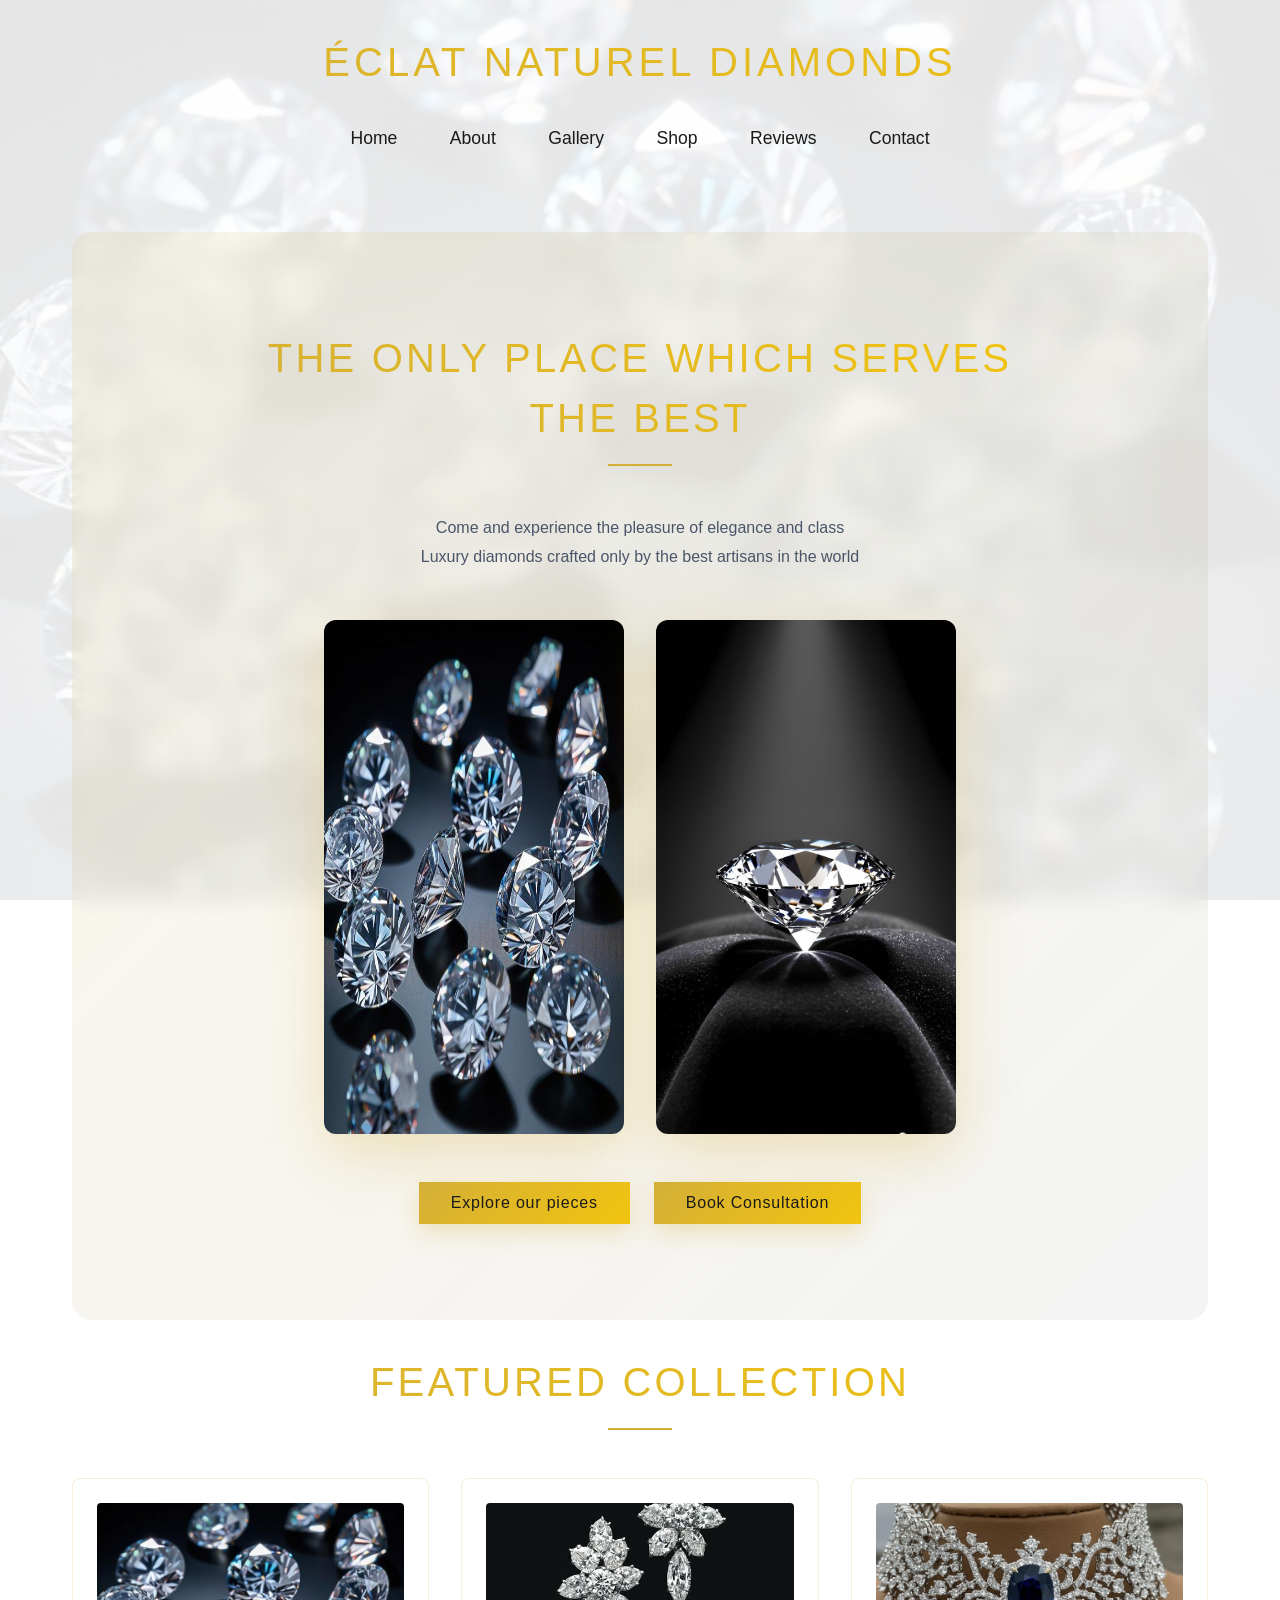
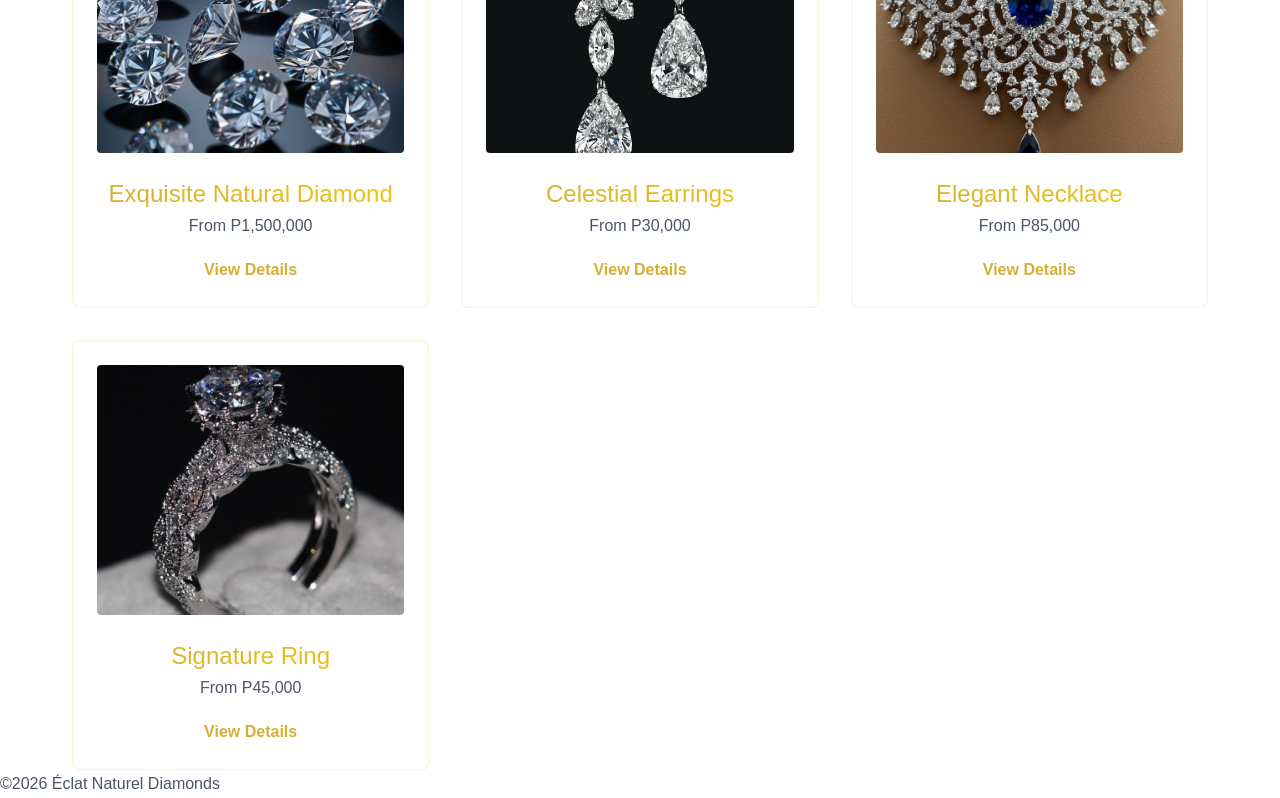
<file: index.html>
<!DOCTYPE html>
<html lang="en">

<head>
    <meta charset="UTF-8"> 

    <meta name="viewport" content="width=device-width, initial-scale=1.0"> 

    <title>Éclat Naturel Diamonds</title> 
    <link rel="stylesheet" href="style.css">
</head>
<body>
    <header>
        <center>
        <h1>ÉCLAT NATUREL DIAMONDS</h1>
        </center>
        
        <nav>
            <center>
                <a href="index.html">Home</a>
                <a href="about.html">About</a>
                <a href="gallery.html">Gallery</a>
                <a href="shop.html">Shop</a>
                <a href="review.html">Reviews</a>
                <a href="contact.html">Contact</a>
                </center>             
        </nav>
    </header>

    

    <main class="container">
        <section class="hero fade-in">
            <div class="hero-content">
             <h2 class="section-title sparkle">THE ONLY PLACE WHICH SERVES THE BEST</h2>
             <p>Come and experience the pleasure of elegance and class</p>  
             <p>Luxury diamonds crafted only by the best artisans in the world</p>
             <div class="hero-images">
               <img src="pics for web/diamond1.jpg" alt="Luxury Diamond" class="hero-img">
               <img src="pics for web/diamond 2 bac.jpg" alt="Diamond Back View" class="hero-img">
             </div>
           
            <div class="hero-buttons">
            <a href="gallery.html"><button class="fade-in">Explore our pieces</button></a>
            <a href="contact.html"><button class="fade-in">Book Consultation</button></a>
            </div>
            </div>
        </section>

        <section class="featured">
            <h2 class="section-title">FEATURED COLLECTION</h2>

            <div class="products">
                <div class="product fade-in">
                    <img src="pics for web/diamond1.jpg" alt="Exquisite Natural Diamond">
                    <h3>Exquisite Natural Diamond</h3>
                    <p>From P1,500,000</p>
                    <a href="shop.html">View Details</a>
                </div>

                <div class="product fade-in">
                    <img src="pics for web/earings1.jpg" alt="Celestial Earrings">
                    <h3>Celestial Earrings</h3>
                    <p>From P30,000</p>
                    <a href="shop.html">View Details</a>
                </div>
                <div class="product fade-in">
                    <img src="pics for web/necklace1.jpg" alt="Elegant Necklace">
                    <h3>Elegant Necklace</h3>
                    <p>From P85,000</p>
                    <a href="shop.html">View Details</a>
                </div>
                <div class="product fade-in">
                    <img src="pics for web/ring1.jpg" alt="Signature Ring">
                    <h3>Signature Ring</h3>
                    <p>From P45,000</p>
                    <a href="shop.html">View Details</a>
                </div>
            </div>
        </section>
    </main>

    <footer>
        <p>&copy;2026 Éclat Naturel Diamonds</p>
    </footer>

</body>
</html>
</file>
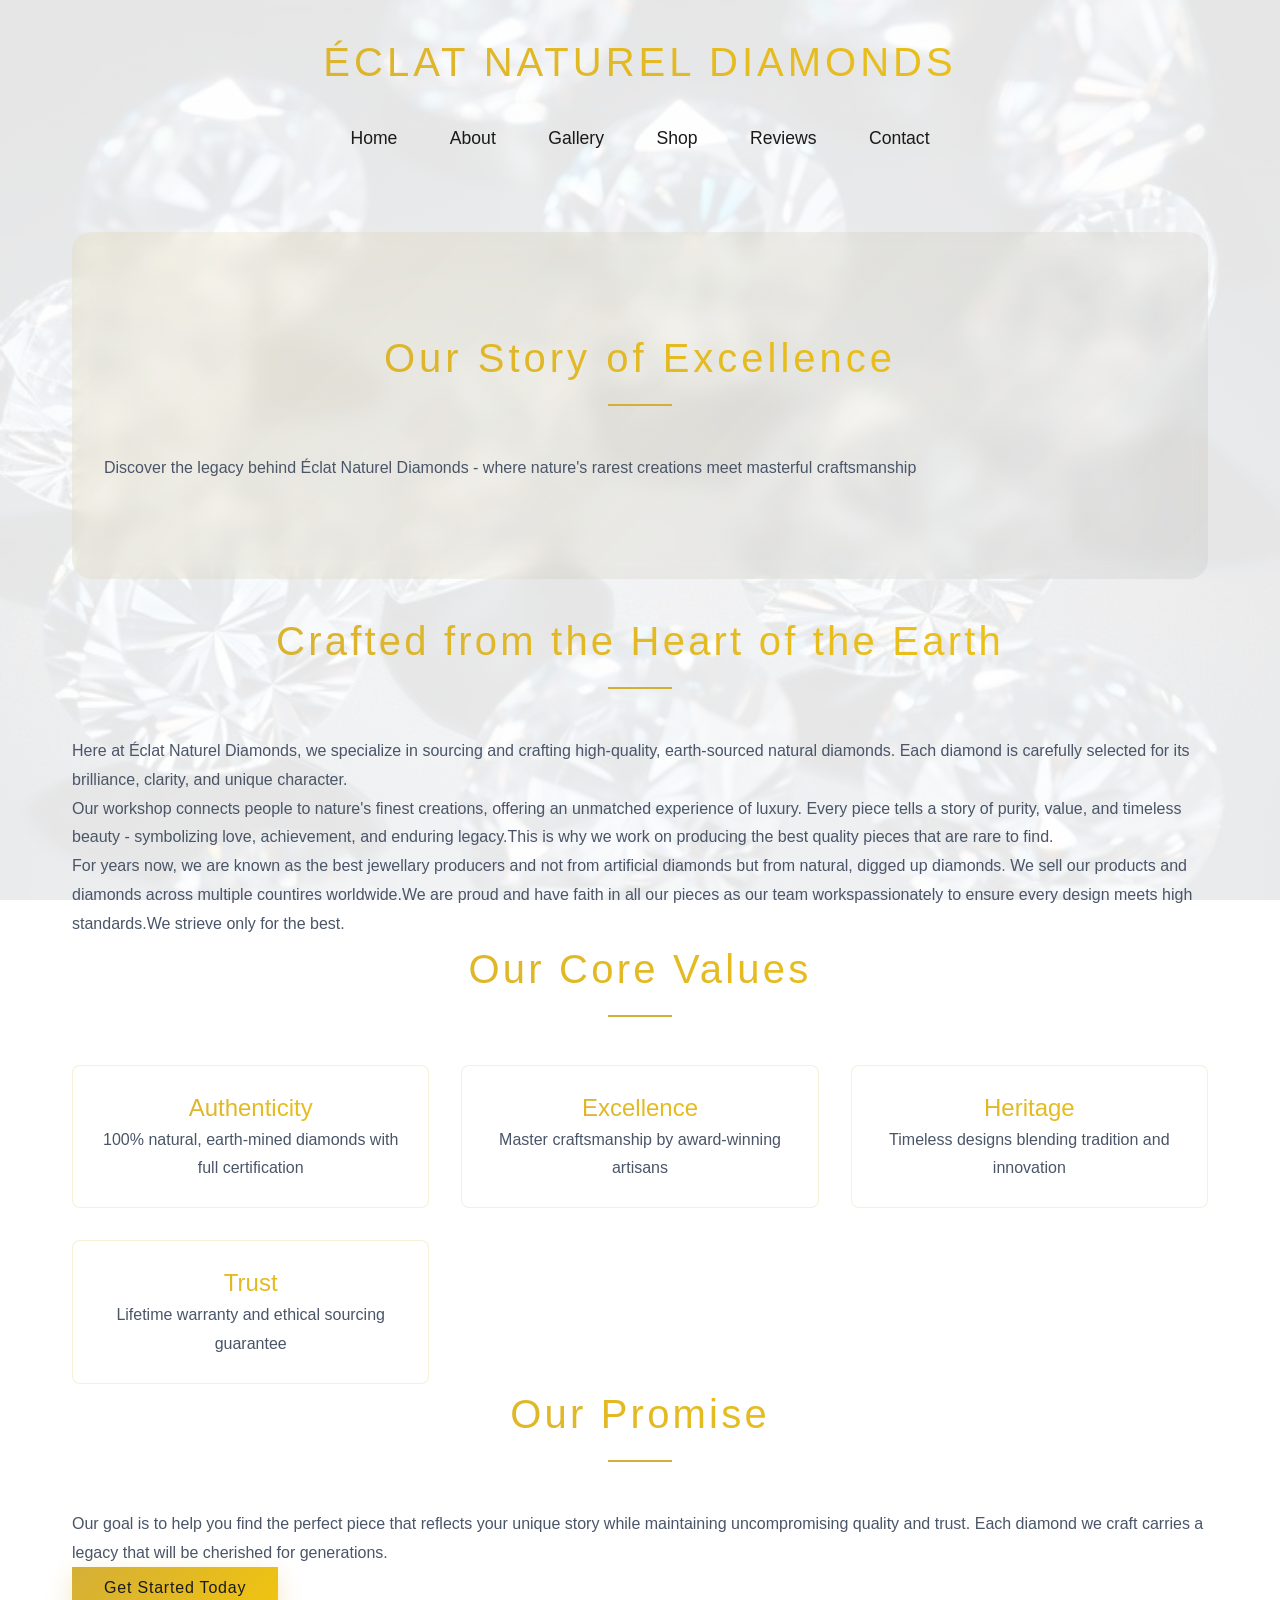
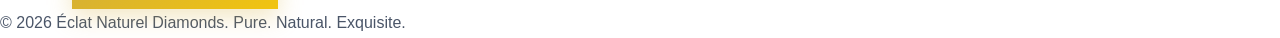
<file: about.html>
<!DOCTYPE html>
<html lang="en">
<head>
    <meta charset="UTF-8">
    <meta name="viewport" content="width=device-width, initial-scale=1.0">
    <title>About - Éclat Naturel Diamonds</title>
    <link rel="stylesheet" href="style.css">
</head>
<body>
    <header>
        <center>
        <h1>ÉCLAT NATUREL DIAMONDS</h1>
        </center>
        <nav>
            <center>
            <a href="index.html">Home</a>
            <a href="about.html">About</a>
            <a href="gallery.html">Gallery</a>
            <a href="shop.html">Shop</a>
            <a href="review.html">Reviews</a>
            <a href="contact.html">Contact</a>
            </center>
        </nav>
    </header>
    
    <main class="container">
        <section class="hero fade-in">
            <h1 class="section-title">Our Story of Excellence</h1>
            <p>Discover the legacy behind Éclat Naturel Diamonds - where nature's rarest creations meet masterful craftsmanship</p>
        </section>

        <section class="about-story fade-in">
            <h2 class="section-title">Crafted from the Heart of the Earth</h2>
            <p>Here at Éclat Naturel Diamonds, we specialize in sourcing and crafting high-quality, earth-sourced natural diamonds. Each diamond is carefully selected for its brilliance, clarity, and unique character.</p>
            <p>Our workshop connects people to nature's finest creations, offering an unmatched experience of luxury. Every piece tells a story of purity, value, and timeless beauty - symbolizing love, achievement, and enduring legacy.This is why we work on producing the best quality pieces that are rare to find.</p>
            <p>For years now, we are known as the best jewellary producers and not from artificial diamonds but from natural, digged up diamonds. We sell our products and diamonds across multiple countires worldwide.We are proud and have faith in all our pieces as our team workspassionately to ensure every design meets high standards.We strieve only for the best.</p>
        </section>

        <section class="values fade-in">
            <h2 class="section-title">Our Core Values</h2>
            <div class="products">
                <div class="product">
                    <h3>Authenticity</h3>
                    <p>100% natural, earth-mined diamonds with full certification</p>
                </div>
                <div class="product">
                    <h3>Excellence</h3>
                    <p>Master craftsmanship by award-winning artisans</p>
                </div>
                <div class="product">
                    <h3>Heritage</h3>
                    <p>Timeless designs blending tradition and innovation</p>
                </div>
                <div class="product">
                    <h3>Trust</h3>
                    <p>Lifetime warranty and ethical sourcing guarantee</p>
                </div>
            </div>
        </section>

        <section class="our-goal fade-in">
            <h2 class="section-title">Our Promise</h2>
            <p>Our goal is to help you find the perfect piece that reflects your unique story while maintaining uncompromising quality and trust. Each diamond we craft carries a legacy that will be cherished for generations.</p>
            <a href="contact.html"><button>Get Started Today</button></a>
        </section>
    </main>

    <footer>
        <p>&copy; 2026 Éclat Naturel Diamonds. Pure. Natural. Exquisite.</p>
    </footer>
</body>
</html>
</file>
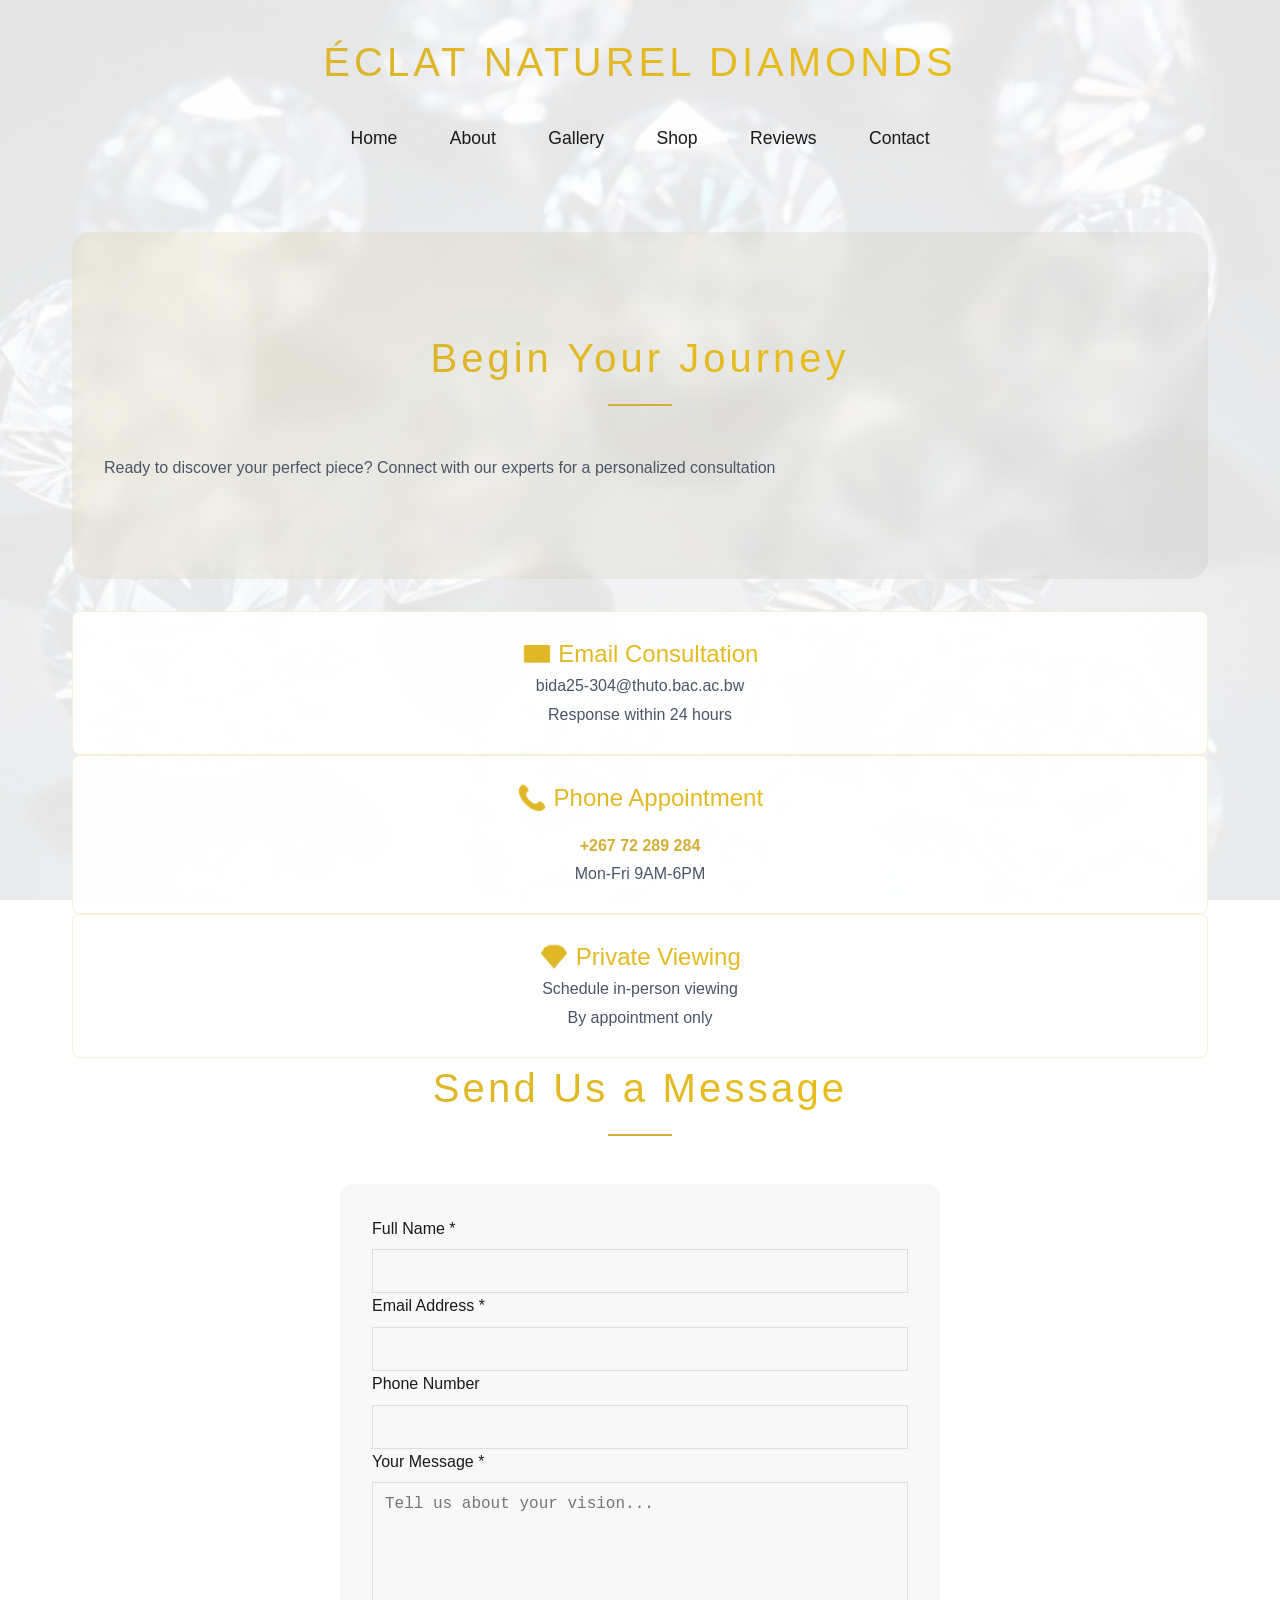
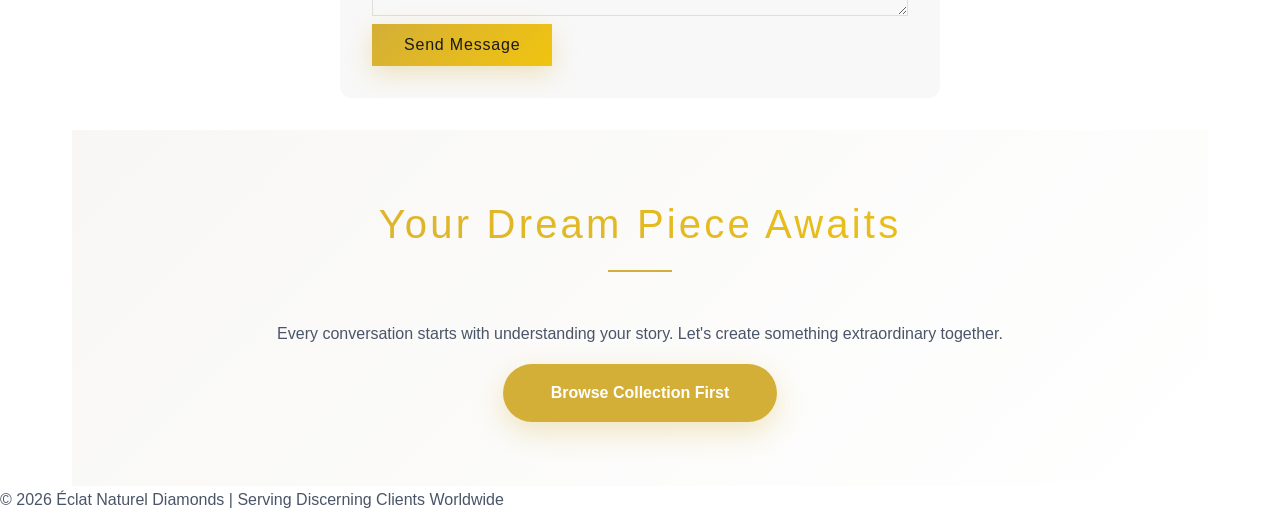
<file: contact.html>
<!DOCTYPE html>
<html lang="en">
<head>
    <meta charset="UTF-8">
    <meta name="viewport" content="width=device-width, initial-scale=1.0">
    <title>Contact - Éclat Naturel Diamonds</title>
    <link rel="stylesheet" href="style.css">
</head>
<body>
    <header>
        <center>
        <h1>ÉCLAT NATUREL DIAMONDS</h1>
        </center>
        <nav>
            <center>
            <a href="index.html">Home</a>
            <a href="about.html">About</a>
            <a href="gallery.html">Gallery</a>
            <a href="shop.html">Shop</a>
            <a href="review.html">Reviews</a>
            <a href="contact.html">Contact</a>
            </center>
        </nav>
    </header>

    <main class="container">
        <section class="hero fade-in">
            <h1 class="section-title">Begin Your Journey</h1>
            <p>Ready to discover your perfect piece? Connect with our experts for a personalized consultation</p>
        </section>

        <section class="contact-grid fade-in">
            <div class="product">
                <h3>📧 Email Consultation</h3>
                <p>bida25-304@thuto.bac.ac.bw</p>
                <p>Response within 24 hours</p>
            </div>

            <div class="product">
                <h3>📞 Phone Appointment</h3>
                <p><a href="tel:+26772289284">+267 72 289 284</a></p>
                <p>Mon-Fri 9AM-6PM</p>
            </div>

            <div class="product">
                <h3>💎 Private Viewing</h3>
                <p>Schedule in-person viewing</p>
                <p>By appointment only</p>
            </div>
        </section>

        <section class="contact-form fade-in">
            <h2 class="section-title">Send Us a Message</h2>
            <form>
                <label for="name">Full Name *</label>
                <input type="text" id="name" name="name" required>

                <label for="email">Email Address *</label>
                <input type="email" id="email" name="email" required>

                <label for="phone">Phone Number</label>
                <input type="tel" id="phone" name="phone">

                <label for="message">Your Message *</label>
                <textarea id="message" name="message" rows="6" placeholder="Tell us about your vision..."></textarea>

                <button type="submit">Send Message</button>
            </form>
        </section>

        <section class="cta">
            <h2 class="section-title">Your Dream Piece Awaits</h2>
            <p>Every conversation starts with understanding your story. Let's create something extraordinary together.</p>
            <a href="gallery.html" class="btm">Browse Collection First</a>
        </section>
    </main>

    <footer>
        <p>&copy; 2026 Éclat Naturel Diamonds | Serving Discerning Clients Worldwide</p>
    </footer>
</body>
</html>
</file>
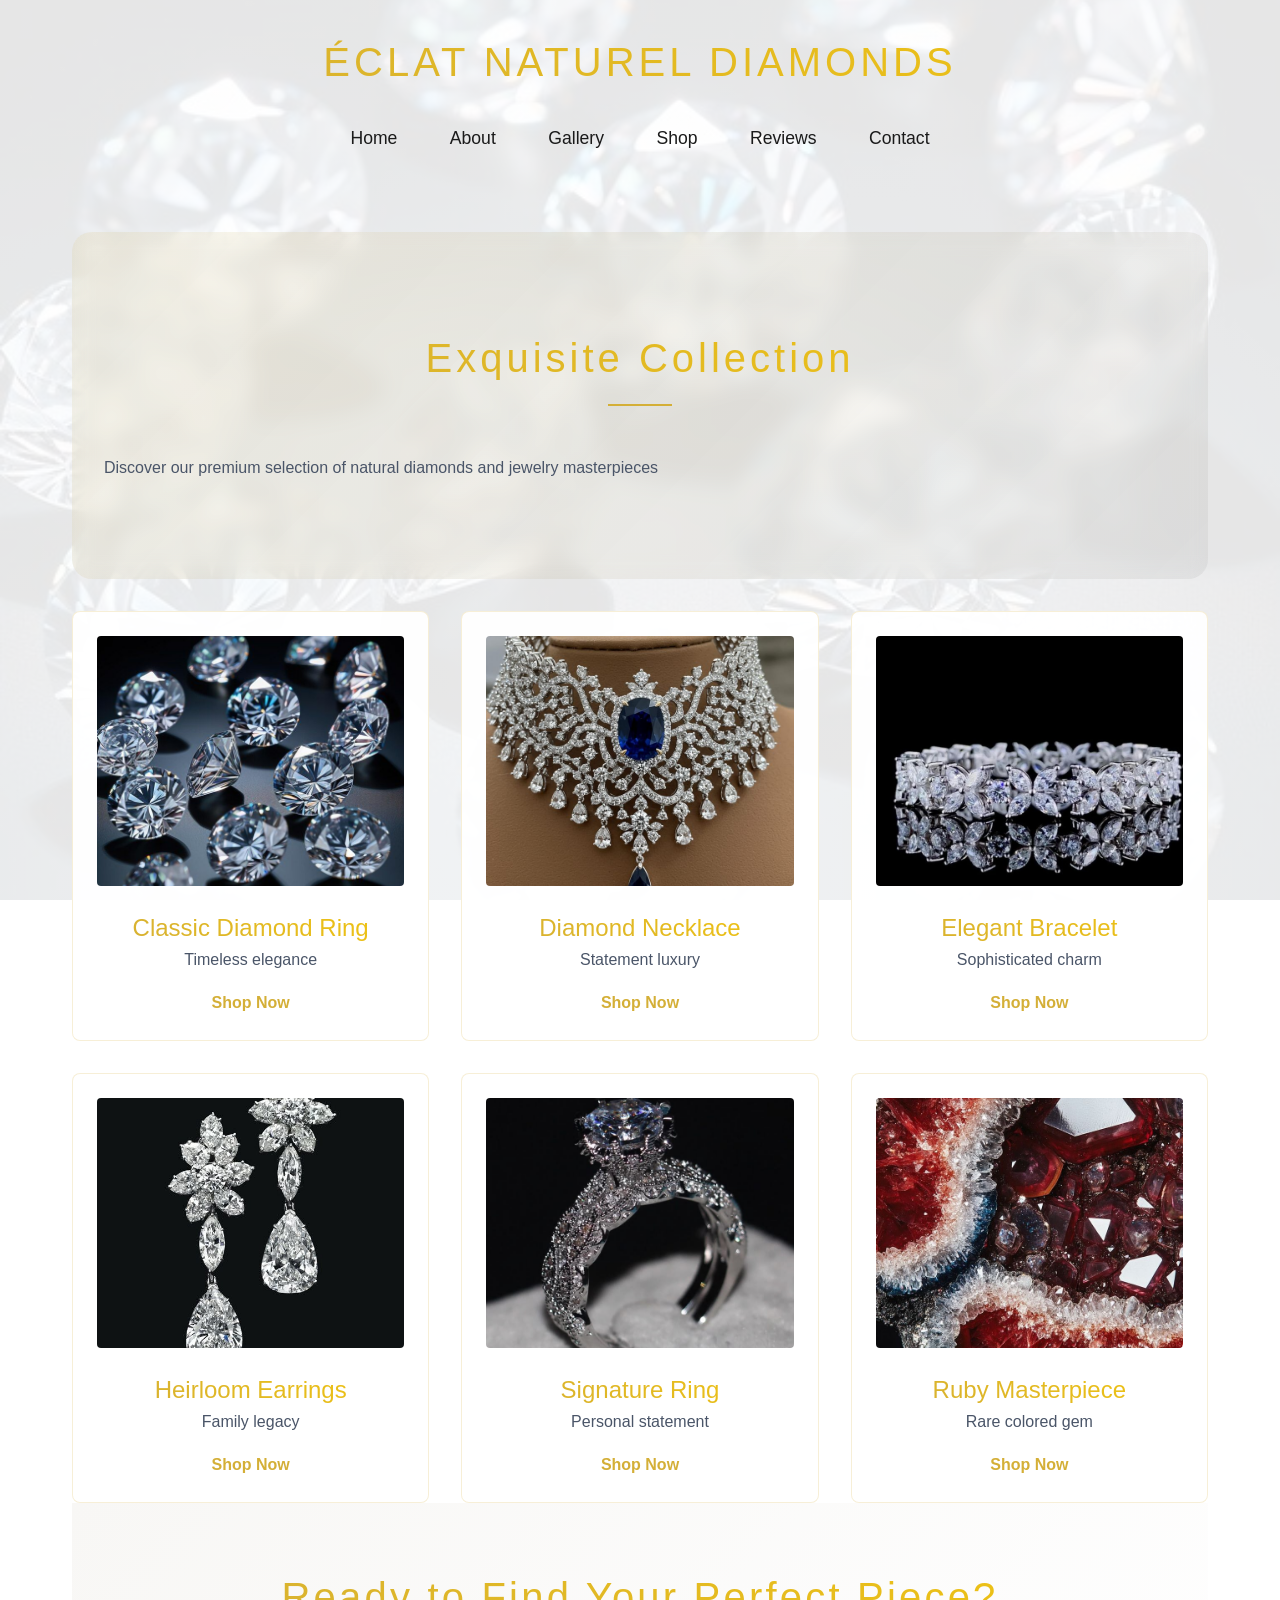
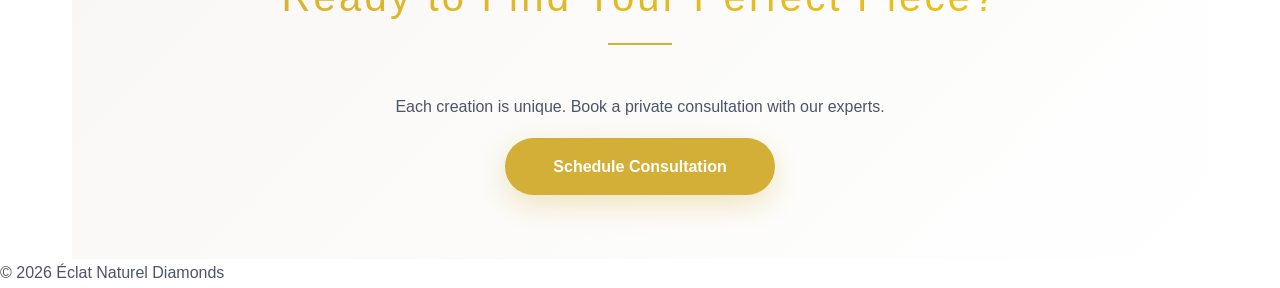
<file: gallery.html>
<!DOCTYPE html>
<html lang="en">
<head>
    <meta charset="UTF-8">
    <meta name="viewport" content="width=device-width, initial-scale=1.0">
    <title>Gallery - Éclat Naturel Diamonds</title>
    <link rel="stylesheet" href="style.css">
</head>
<body>
    <header>
        <center>
        <h1>ÉCLAT NATUREL DIAMONDS</h1>
        </center>
        <nav>
            <center>
            <a href="index.html">Home</a>
            <a href="about.html">About</a>
            <a href="gallery.html">Gallery</a>
            <a href="shop.html">Shop</a>
            <a href="review.html">Reviews</a>
            <a href="contact.html">Contact</a>
            </center>
        </nav>
    </header>

    <main class="container">
        <section class="hero fade-in">
            <h1 class="section-title">Exquisite Collection</h1>
            <p>Discover our premium selection of natural diamonds and jewelry masterpieces</p>
        </section>

        <section class="gallery fade-in">
            <div class="gallery-grid">
                <div class="gallery-item">
                    <img src="pics for web/diamond1.jpg" alt="Classic Diamond Ring">
                    <h3>Classic Diamond Ring</h3>
                    <p>Timeless elegance</p>
                    <a href="shop.html">Shop Now</a>
                </div>
                <div class="gallery-item">
                    <img src="pics for web/necklace1.jpg" alt="Diamond Necklace">
                    <h3>Diamond Necklace</h3>
                    <p>Statement luxury</p>
                    <a href="shop.html">Shop Now</a>
                </div>
                <div class="gallery-item">
                    <img src="pics for web/braclet1.jpg" alt="Elegant Bracelet">
                    <h3>Elegant Bracelet</h3>
                    <p>Sophisticated charm</p>
                    <a href="shop.html">Shop Now</a>
                </div>
                <div class="gallery-item">
                    <img src="pics for web/earings1.jpg" alt="Heirloom Earrings">
                    <h3>Heirloom Earrings</h3>
                    <p>Family legacy</p>
                    <a href="shop.html">Shop Now</a>
                </div>
                <div class="gallery-item">
                    <img src="pics for web/ring1.jpg" alt="Signature Ring">
                    <h3>Signature Ring</h3>
                    <p>Personal statement</p>
                    <a href="shop.html">Shop Now</a>
                </div>
                <div class="gallery-item">
                    <img src="pics for web/ruby1.jpg" alt="Ruby Masterpiece">
                    <h3>Ruby Masterpiece</h3>
                    <p>Rare colored gem</p>
                    <a href="shop.html">Shop Now</a>
                </div>
            </div>
        </section>

        <section class="cta">
            <h2 class="section-title">Ready to Find Your Perfect Piece?</h2>
            <p>Each creation is unique. Book a private consultation with our experts.</p>
            <a href="contact.html" class="btm">Schedule Consultation</a>
        </section>
    </main>

    <footer>
        <p>&copy; 2026 Éclat Naturel Diamonds</p>
    </footer>
</body>
</html>
</file>
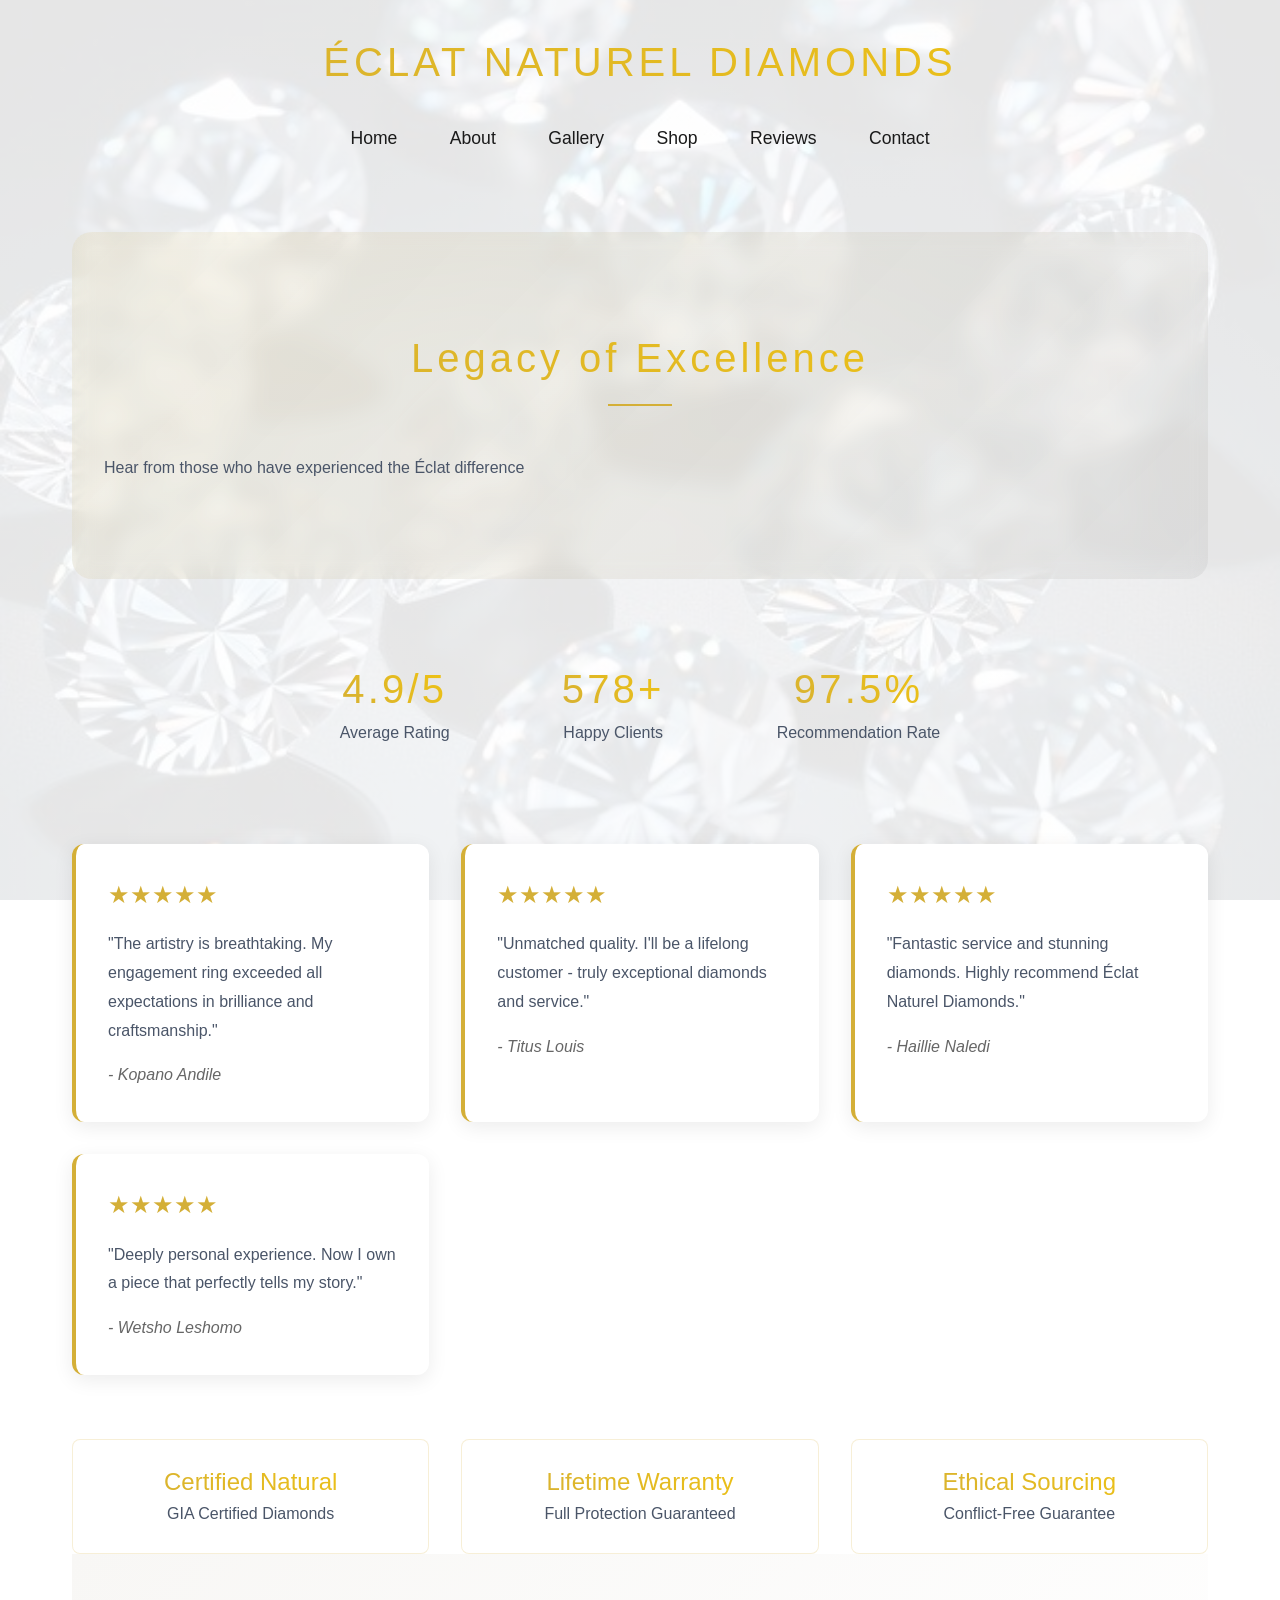
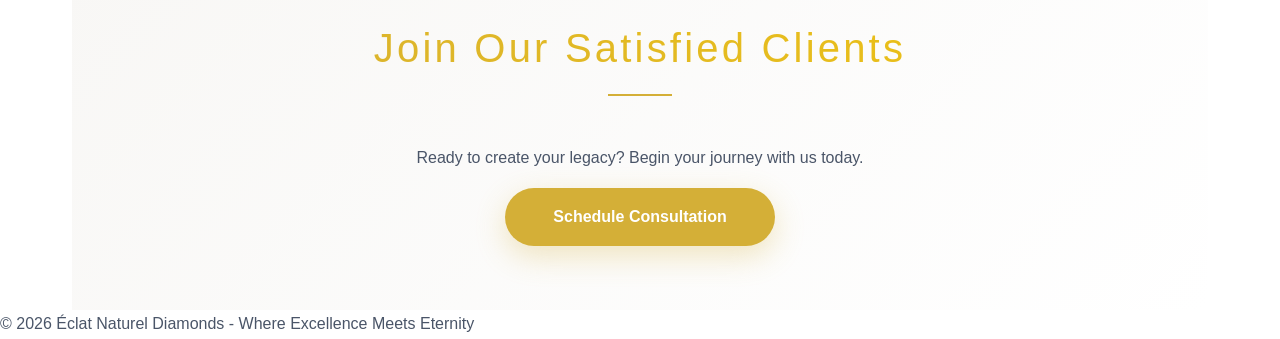
<file: review.html>
<!DOCTYPE html>
<html lang="en">
<head>
    <meta charset="UTF-8">
    <meta name="viewport" content="width=device-width, initial-scale=1.0">
    <title>Reviews - Éclat Naturel Diamonds</title>
    <link rel="stylesheet" href="style.css">
</head>
<body>
    <header>
        <center>
        <h1>ÉCLAT NATUREL DIAMONDS</h1>
        </center>
        <nav>
            <center>
            <a href="index.html">Home</a>
            <a href="about.html">About</a>
            <a href="gallery.html">Gallery</a>
            <a href="shop.html">Shop</a>
            <a href="review.html">Reviews</a>
            <a href="contact.html">Contact</a>
            </center>
        </nav>
    </header>

    <main class="container">
        <section class="hero fade-in">
            <h1 class="section-title">Legacy of Excellence</h1>
            <p>Hear from those who have experienced the Éclat difference</p>
        </section>

        <section class="stats fade-in">
            <div>
                <h2>4.9/5</h2>
                <p>Average Rating</p>
            </div>
            <div>
                <h2>578+</h2>
                <p>Happy Clients</p>
            </div>
            <div>
                <h2>97.5%</h2>
                <p>Recommendation Rate</p>
            </div>
        </section>

        <section class="reviews fade-in">
            <article class="card">
                <div class="stars">★★★★★</div>
                <p>"The artistry is breathtaking. My engagement ring exceeded all expectations in brilliance and craftsmanship."</p>
                <p class="author">- Kopano Andile</p>
            </article>

            <article class="card">
                <div class="stars">★★★★★</div>
                <p>"Unmatched quality. I'll be a lifelong customer - truly exceptional diamonds and service."</p>
                <p class="author">- Titus Louis</p>
            </article>

            <article class="card">
                <div class="stars">★★★★★</div>
                <p>"Fantastic service and stunning diamonds. Highly recommend Éclat Naturel Diamonds."</p>
                <p class="author">- Haillie Naledi</p>
            </article>

            <article class="card">
                <div class="stars">★★★★★</div>
                <p>"Deeply personal experience. Now I own a piece that perfectly tells my story."</p>
                <p class="author">- Wetsho Leshomo</p>
            </article>
        </section>

        <section class="trust-badges fade-in">
            <div class="products">
                <div class="product">
                    <h3>Certified Natural</h3>
                    <p>GIA Certified Diamonds</p>
                </div>
                <div class="product">
                    <h3>Lifetime Warranty</h3>
                    <p>Full Protection Guaranteed</p>
                </div>
                <div class="product">
                    <h3>Ethical Sourcing</h3>
                    <p>Conflict-Free Guarantee</p>
                </div>
            </div>
        </section>

        <section class="cta">
            <h2 class="section-title">Join Our Satisfied Clients</h2>
            <p>Ready to create your legacy? Begin your journey with us today.</p>
            <a href="contact.html" class="btm">Schedule Consultation</a>
        </section>
    </main>

    <footer>
        <p>&copy; 2026 Éclat Naturel Diamonds - Where Excellence Meets Eternity</p>
    </footer>
</body>
</html>
</file>
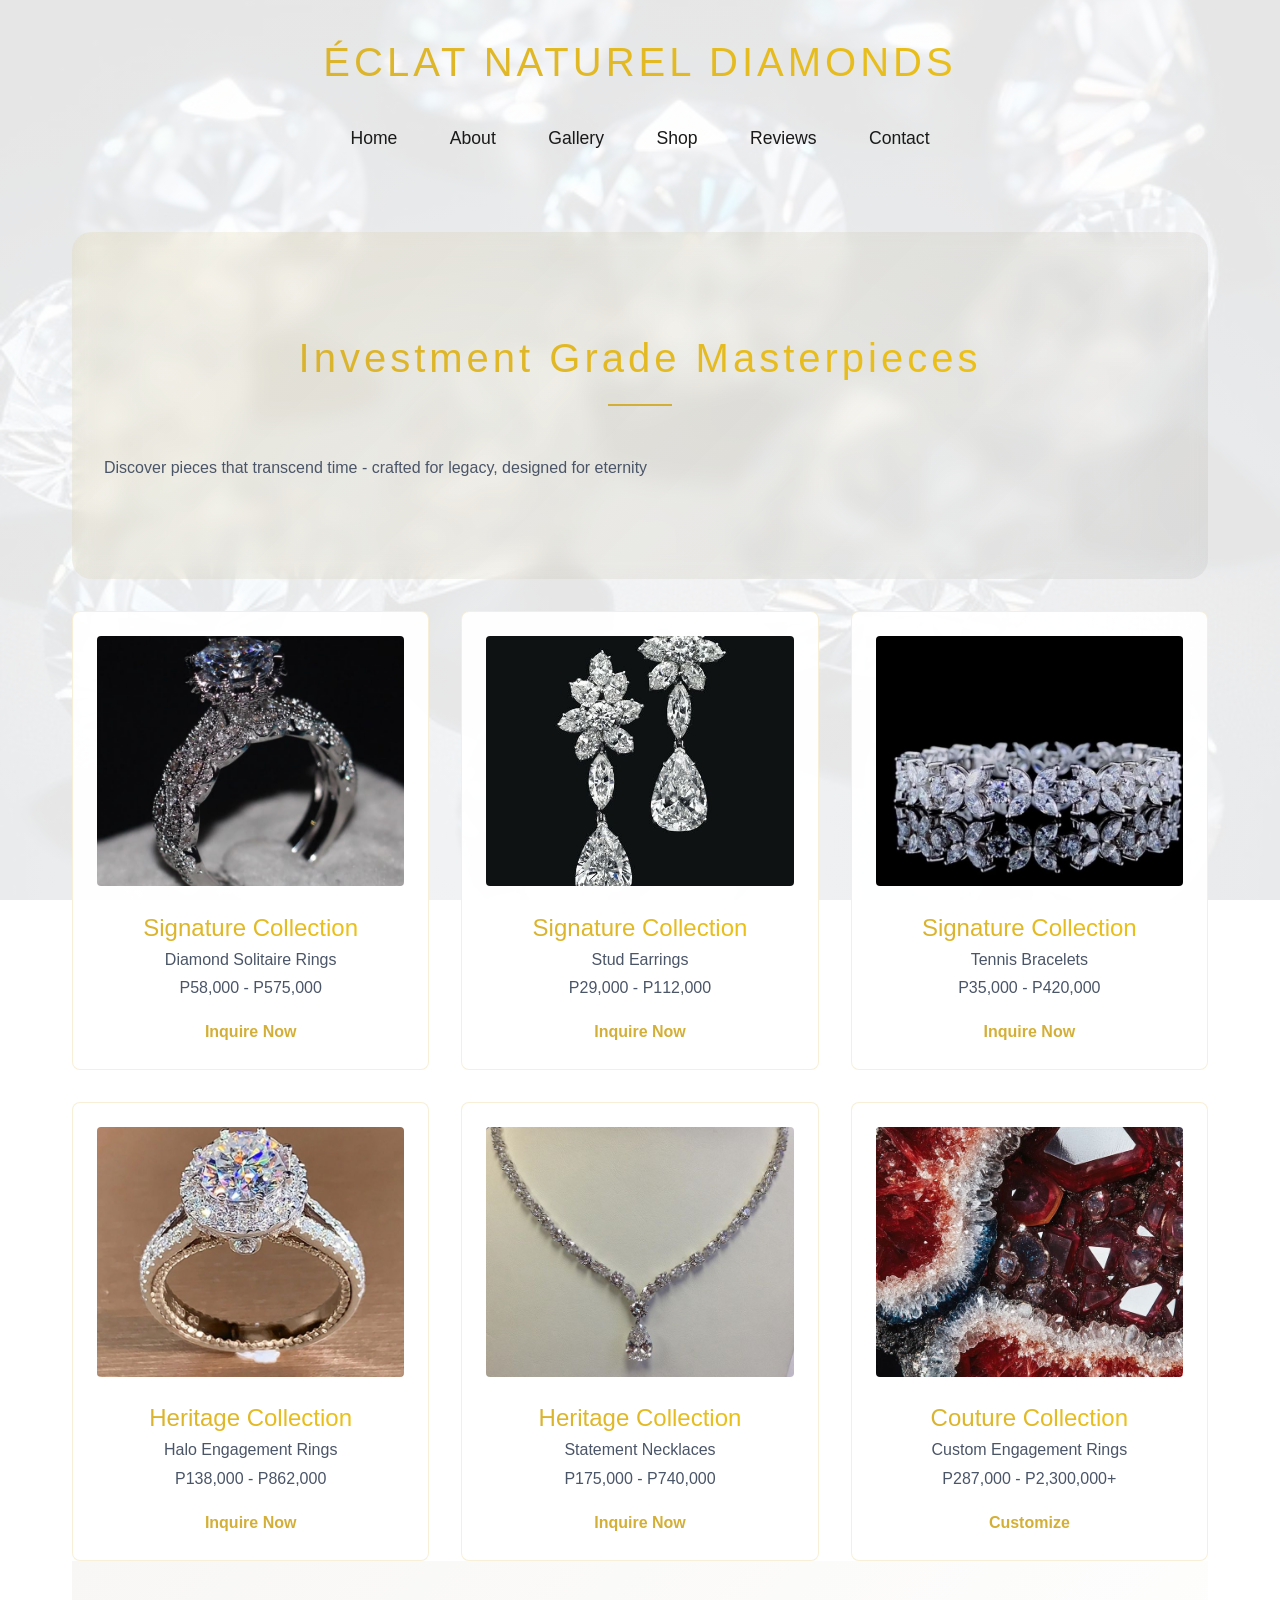
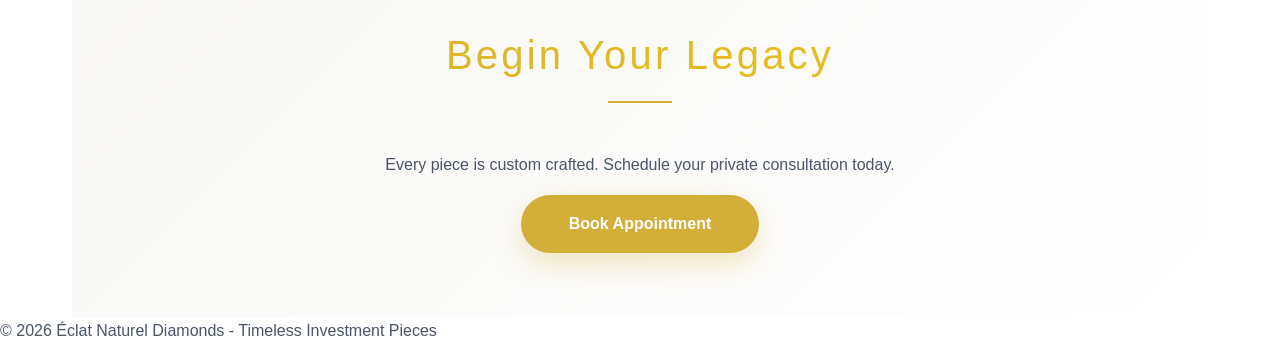
<file: shop.html>
<!DOCTYPE html>
<html lang="en">
<head>
    <meta charset="UTF-8">
    <meta name="viewport" content="width=device-width, initial-scale=1.0">
    <title>Shop - Éclat Naturel Diamonds</title>
    <link rel="stylesheet" href="style.css">
</head>
<body>
    <header>
        <center>
        <h1>ÉCLAT NATUREL DIAMONDS</h1>
        </center>
        <nav>
            <center>
            <a href="index.html">Home</a>
            <a href="about.html">About</a>
            <a href="gallery.html">Gallery</a>
            <a href="shop.html">Shop</a>
            <a href="review.html">Reviews</a>
            <a href="contact.html">Contact</a>
            </center>
        </nav>
    </header>

    <main class="container">
        <section class="hero fade-in">
            <h1 class="section-title">Investment Grade Masterpieces</h1>
            <p>Discover pieces that transcend time - crafted for legacy, designed for eternity</p>
        </section>

        <section class="collections fade-in">
            <div class="products">
                <div class="product">
                    <img src="pics for web/ring1.jpg" alt="Diamond Solitaire Ring">
                    <h3>Signature Collection</h3>
                    <p>Diamond Solitaire Rings</p>
                    <p class="price">P58,000 - P575,000</p>
                    <a href="contact.html">Inquire Now</a>
                </div>

                <div class="product">
                    <img src="pics for web/earings1.jpg" alt="Stud Earrings">
                    <h3>Signature Collection</h3>
                    <p>Stud Earrings</p>
                    <p class="price">P29,000 - P112,000</p>
                    <a href="contact.html">Inquire Now</a>
                </div>

                <div class="product">
                    <img src="pics for web/braclet1.jpg" alt="Tennis Bracelet">
                    <h3>Signature Collection</h3>
                    <p>Tennis Bracelets</p>
                    <p class="price">P35,000 - P420,000</p>
                    <a href="contact.html">Inquire Now</a>
                </div>

                <div class="product">
                    <img src="pics for web/ring2.jpg" alt="Halo Engagement Ring">
                    <h3>Heritage Collection</h3>
                    <p>Halo Engagement Rings</p>
                    <p class="price">P138,000 - P862,000</p>
                    <a href="contact.html">Inquire Now</a>
                </div>

                <div class="product">
                    <img src="pics for web/necklace2.jpg" alt="Statement Necklace">
                    <h3>Heritage Collection</h3>
                    <p>Statement Necklaces</p>
                    <p class="price">P175,000 - P740,000</p>
                    <a href="contact.html">Inquire Now</a>
                </div>

                <div class="product">
                    <img src="pics for web/ruby1.jpg" alt="Custom Engagement Ring">
                    <h3>Couture Collection</h3>
                    <p>Custom Engagement Rings</p>
                    <p class="price">P287,000 - P2,300,000+</p>
                    <a href="contact.html">Customize</a>
                </div>
            </div>
        </section>

        <section class="cta">
            <h2 class="section-title">Begin Your Legacy</h2>
            <p>Every piece is custom crafted. Schedule your private consultation today.</p>
            <a href="contact.html" class="btm">Book Appointment</a>
        </section>
    </main>

    <footer>
        <p>&copy; 2026 Éclat Naturel Diamonds - Timeless Investment Pieces</p>
    </footer>
</body>
</html>
</file>
<file: style.css>
:root {
  --font-size: 16px;
  --background: #ffffff;
  --foreground: #1a1a1a;
  --border: rgba(0, 0, 0, 0.1);
  --gold: #D4AF37;
}

* {
  margin: 0;
  padding: 0;
  box-sizing: border-box;
}

html {
  font-size: var(--font-size);
  scroll-behavior: smooth;
}

body {
  font-family: -apple-system, BlinkMacSystemFont, 'Segoe UI', 'Roboto', 'Helvetica', 'Arial', sans-serif;
  background: var(--background);
  color: var(--foreground);
  line-height: 1.6;
}

h1 {
  font-size: 2.5rem;
  font-weight: 300;
  line-height: 1.5;
  letter-spacing: 0.1em;
}

h2 {
  font-size: 2rem;
  font-weight: 300;
  line-height: 1.5;
  letter-spacing: 0.08em;
}

h3 {
  font-size: 1.5rem;
  font-weight: 400;
  line-height: 1.5;
}

h4 {
  font-size: 1.125rem;
  font-weight: 500;
  line-height: 1.5;
}

p {
  font-size: 1rem;
  font-weight: 300;
  line-height: 1.8;
  color: #4a5568;
}


a {
  color: inherit;
  text-decoration: none;
  transition: color 0.3s ease;
}

a:hover {
  color: var(--gold);
}


.container {
  max-width: 1200px;
  margin: 0 auto;
  padding: 0 1.5rem;
}


.gold-line {
  width: 4rem;
  height: 1px;
  background-color: var(--gold);
  margin: 0 auto;
}


button {
  font-size: 1rem;
  font-weight: 500;
  padding: 0.75rem 2rem;
  border: 2px solid var(--gold);
  background: transparent;
  color: var(--foreground);
  cursor: pointer;
  transition: all 0.3s ease;
  letter-spacing: 0.05em;
}

button:hover {
  background: var(--gold);
  color: white;
}


input, textarea {
  font-size: 1rem;
  font-weight: 300;
  padding: 0.75rem;
  border: 1px solid var(--border);
  background: #f8f8f8;
  width: 100%;
}

input:focus, textarea:focus {
  outline: 2px solid var(--gold);
  outline-offset: 2px;
}


header {
  padding: 2rem 0;
  text-align: center;
}

header h1 {
  margin-bottom: 1rem;
}

nav {
  padding: 1rem 0;
}

nav a {
  margin: 0 1.5rem;
  font-weight: 500;
  font-size: 1.1rem;
}


main {
  min-height: 80vh;
  padding: 4rem 0;
}

.container {
  max-width: 1200px;
  margin: 0 auto;
  padding: 0 2rem;
}


.section-title {
  text-align: center;
  margin-bottom: 3rem;
  position: relative;
}

.section-title::after {
  content: '';
  display: block;
  width: 4rem;
  height: 2px;
  background: var(--gold);
  margin: 1rem auto 0;
}


.products,
.gallery-grid {
  display: grid;
  grid-template-columns: repeat(auto-fit, minmax(300px, 1fr));
  gap: 2rem;
  margin-top: 2rem;
}

.product,
.gallery-item {
  text-align: center;
  padding: 1.5rem;
  border: 1px solid var(--border);
  border-radius: 8px;
  transition: all 0.3s ease;
}

.product:hover,
.gallery-item:hover {
  box-shadow: 0 10px 30px rgba(212, 175, 55, 0.2);
  transform: translateY(-5px);
}

.product img,
.gallery-item img {
  width: 100%;
  height: 250px;
  object-fit: cover;
  border-radius: 4px;
  margin-bottom: 1rem;
}


img {
  max-width: 100%;
  height: auto;
}


.reviews {
  display: grid;
  grid-template-columns: repeat(auto-fit, minmax(350px, 1fr));
  gap: 2rem;
  margin: 4rem 0;
}

.card {
  background: white;
  padding: 2rem;
  border-radius: 12px;
  box-shadow: 0 5px 20px rgba(0,0,0,0.08);
  border-left: 4px solid var(--gold);
}

.starts,
.stars {
  color: var(--gold);
  font-size: 1.5rem;
  margin-bottom: 1rem;
}

.author {
  font-style: italic;
  color: #666;
  margin-top: 1rem;
}


.stats {
  display: flex;
  justify-content: center;
  gap: 3rem;
  margin: 3rem 0;
  text-align: center;
}

.stats div {
  padding: 2rem;
}

.stats h2 {
  font-size: 2.5rem;
  color: var(--gold);
}


.cta {
  text-align: center;
  padding: 4rem 0;
  background: linear-gradient(135deg, #f8f7f5 0%, #fff 100%);
}

.btm {
  display: inline-block;
  background: var(--gold);
  color: white;
  padding: 1rem 3rem;
  border-radius: 50px;
  font-weight: 600;
  margin-top: 1rem;
  box-shadow: 0 10px 30px rgba(212, 175, 55, 0.3);
}


form {
  max-width: 600px;
  margin: 2rem auto;
  padding: 2rem;
  background: #f8f8f8;
  border-radius: 12px;
}

label {
  display: block;
  margin-bottom: 0.5rem;
  font-weight: 500;
}


body {
  background-image: linear-gradient(rgba(255,255,255,0.9), rgba(255,255,255,0.9)), url('pics for web/diamond1.jpg');
  background-size: cover;
  background-attachment: fixed;
  background-position: center;
}

.hero {
  background: linear-gradient(135deg, rgba(212, 175, 55, 0.1) 0%, rgba(26, 26, 26, 0.05) 100%);
  padding: 6rem 2rem;
  border-radius: 20px;
  margin: 2rem 0;
  backdrop-filter: blur(10px);
  -webkit-backdrop-filter: blur(10px);
}

.hero-content {
  max-width: 800px;
  margin: 0 auto;
  text-align: center;
}

.hero-images {
  display: flex;
  gap: 2rem;
  justify-content: center;
  margin: 3rem 0;
  flex-wrap: wrap;
}

.hero-img {
  max-width: 300px;
  border-radius: 12px;
  box-shadow: 0 20px 60px rgba(212, 175, 55, 0.3);
  transition: transform 0.5s ease;
}

.hero-img:hover {
  transform: scale(1.05);
}

.hero-buttons {
  display: flex;
  gap: 1.5rem;
  justify-content: center;
  flex-wrap: wrap;
  margin-top: 2rem;
}

.product a, .gallery-item a {
  display: block;
  margin-top: 1rem;
  color: var(--gold);
  font-weight: 600;
  transition: color 0.3s;
}

.product a:hover, .gallery-item a:hover {
  color: var(--gold-light);
}


@keyframes fadeInUp {
  from {
    opacity: 0;
    transform: translateY(30px);
  }
  to {
    opacity: 1;
    transform: translateY(0);
  }
}

@keyframes sparkle {
  0%, 100% { opacity: 0.4; transform: scale(1); }
  50% { opacity: 1; transform: scale(1.05); }
}

.fade-in {
  animation: fadeInUp 1s ease-out forwards;
}

.sparkle {
  animation: sparkle 2s infinite;
}

.product,
.gallery-item,
.card {
  animation: fadeInUp 0.8s ease-out forwards;
}


h1, h2, h3 {
  background: linear-gradient(45deg, var(--gold), #f1c40f);
  -webkit-background-clip: text;
  -webkit-text-fill-color: transparent;
  background-clip: text;
}

.section-title {
  font-size: 2.5rem;
}


:root {
  --gold-light: #f1c40f;
  --gold-dark: #b8860b;
  --primary-gradient: linear-gradient(135deg, var(--gold), var(--gold-light));
  --shadow-gold: rgba(212, 175, 55, 0.3);
}

button {
  background: var(--primary-gradient);
  border: none;
  box-shadow: 0 8px 25px var(--shadow-gold);
}

button:hover {
  transform: translateY(-3px);
  box-shadow: 0 15px 35px var(--shadow-gold);
}


.product, .gallery-item {
  background: rgba(255,255,255,0.95);
  backdrop-filter: blur(10px);
  border: 1px solid rgba(212, 175, 55, 0.2);
}

.product::before,
.gallery-item::before {
  content: '';
  position: absolute;
  top: 0;
  left: 0;
  right: 0;
  bottom: 0;
  background: var(--primary-gradient);
  opacity: 0;
  z-index: -1;
  transition: opacity 0.3s;
  border-radius: 8px;
}

.product:hover::before,
.gallery-item:hover::before {
  opacity: 0.1;
}


@media (max-width: 768px) {
  nav a {
    display: block;
    margin: 0.5rem 0;
  }
  
  .stats {
    flex-direction: column;
    gap: 1.5rem;
  }
  
  body {
    background-attachment: scroll;
  }
}
</file>
